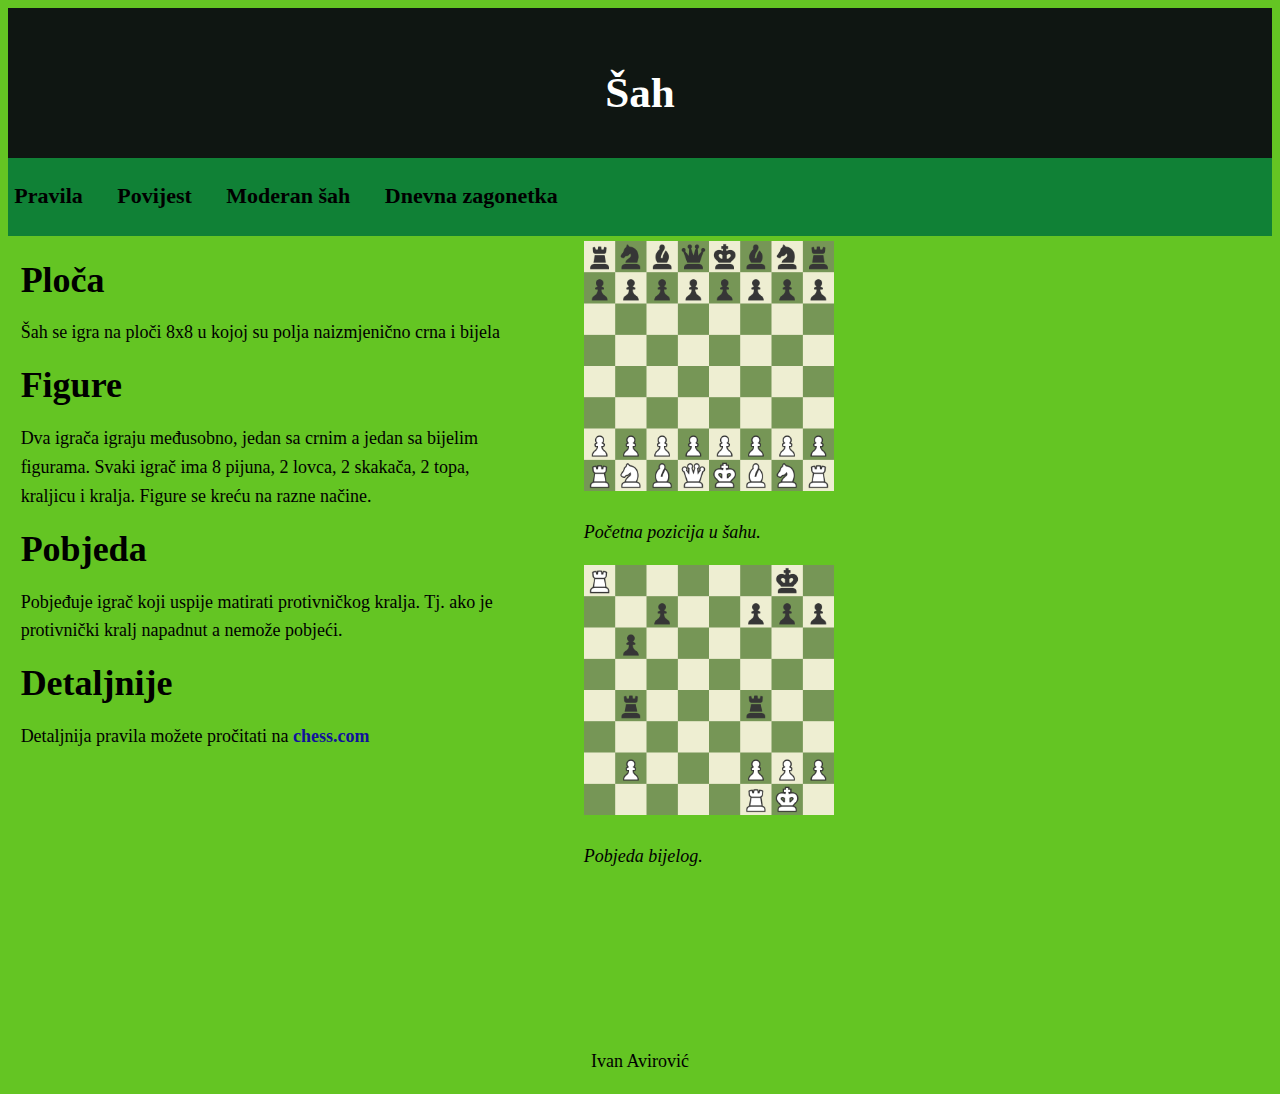
<file: Website/index.html>
<!DOCTYPE html>
<html lang="hr">
  <head>
    <meta charset="utf-8" />
    <title>Šah</title>
    <link rel="stylesheet" type="text/css" href="style.css" />
  </head>


  <body>
    <header id="main-header">
      <div class="container" id="con2">
        <h1>Šah</h1>
      </div> 
    </header>

    <nav id="navigation">
      <ul>
        <li><a href="index.html">Pravila</a></li>
        <li><a href="povijest.html">Povijest</a></li>
        <li><a href="moderno.html">Moderan šah</a></li>
        <li><a href="zagonetka.html">Dnevna zagonetka</a></li>
      </ul>
    </nav>

    <div class="container" id="sadrzaj">
      <div id="left">
        <h1>Ploča</h1>
        <section>
          <div>
            <p>
            Šah se igra na ploči 8x8 u kojoj su polja naizmjenično crna i bijela
            </p>
          </div>
        </section>
        <h1>Figure</h1>
        <section>
          <div>
            <p>
            Dva igrača igraju međusobno, jedan sa crnim a jedan sa bijelim figurama. Svaki igrač ima 8 pijuna, 2 lovca, 2 skakača, 2 topa, kraljicu i kralja. Figure se kreću na razne načine.
            </p>
          </div>
        </section>
        <h1>Pobjeda</h1>
        <section>
          <div>
            <p>
            Pobjeđuje igrač koji uspije matirati protivničkog kralja. Tj. ako je protivnički kralj napadnut a nemože pobjeći.    
            </p>
          </div>
        </section>
        <h1>Detaljnije</h1>
        <section>
          <div>
            <p>
            Detaljnija pravila možete pročitati na <a href="https://www.chess.com/hr/sah-pravila"> chess.com </a>    
            </p>
          </div>
        </section>
      </div>
      <div id="right">
        <aside id="sidebar">
          <img id="foto-side" src="slike/pocetna.jpeg", width="250" height="250">
          <p style="text-align:left">
          <cite> Početna pozicija u šahu. </cite>
          </p>
          <img id="foto-side" src="slike/mat.jpeg", width="250" height="250">
          <p style="text-align:left">
          <cite> Pobjeda bijelog. </cite>
          </p>
        </aside>
      </div>
    </div>
    <footer id="main-footer">
      <p>
      Ivan Avirović
      </p>
    </footer>

  </body>
</html>
</file>
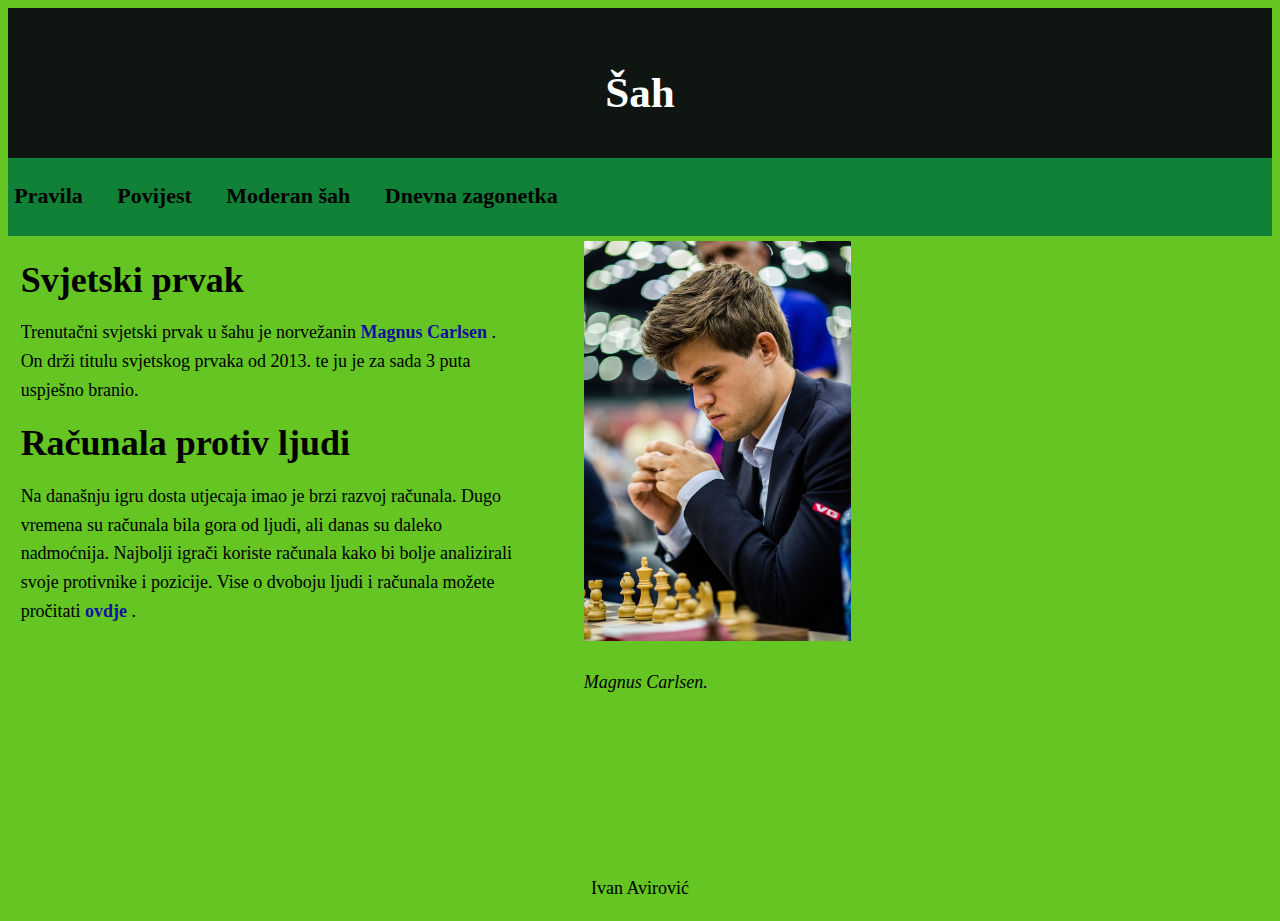
<file: Website/moderno.html>
<!DOCTYPE html>
<html lang="hr">
  <head>
    <meta charset="utf-8" />
    <title>Šah</title>
    <link rel="stylesheet" type="text/css" href="style.css" />
  </head>


  <body>
    <header id="main-header">
      <div class="container" id="con2">
        <h1>Šah</h1>
      </div> 
    </header>

    <nav id="navigation">
      <ul>
        <li><a href="index.html">Pravila</a></li>
        <li><a href="povijest.html">Povijest</a></li>
        <li><a href="moderno.html">Moderan šah</a></li>
        <li><a href="zagonetka.html">Dnevna zagonetka</a></li>
      </ul>
    </nav>

    <div class="container" id="sadrzaj">
      <div id="left">
        <h1>Svjetski prvak</h1>
        <section>
          <div>
            <p>
            Trenutačni svjetski prvak u šahu je norvežanin <a href="https://en.wikipedia.org/wiki/Magnus_Carlsen"> Magnus Carlsen </a>. On drži titulu svjetskog prvaka od 2013. te ju je za sada 3 puta uspješno branio.
            </p>
          </div>
        </section>
        <h1>Računala protiv ljudi</h1>
        <section>
          <div>
            <p>
            Na današnju igru dosta utjecaja imao je brzi razvoj računala. Dugo vremena su računala bila gora od ljudi, ali danas su daleko nadmoćnija. Najbolji igrači koriste računala kako bi bolje analizirali svoje protivnike i pozicije. Vise o dvoboju ljudi i računala možete pročitati <a href="https://en.wikipedia.org/wiki/Human%E2%80%93computer_chess_matches"> ovdje </a>.
            </p>
          </div>
        </section>
      </div>
      <div id="right">
        <aside id="sidebar">
          <img id="foto-side" src="slike/magnus.jpg", width="300" height="400">
          <p style="text-align:left">
          <cite> Magnus Carlsen. </cite>
          </p>
        </aside>
      </div>
    </div>
    <footer id="main-footer">
      <p>
      Ivan Avirović
      </p>
    </footer>

  </body>
</html>
</file>
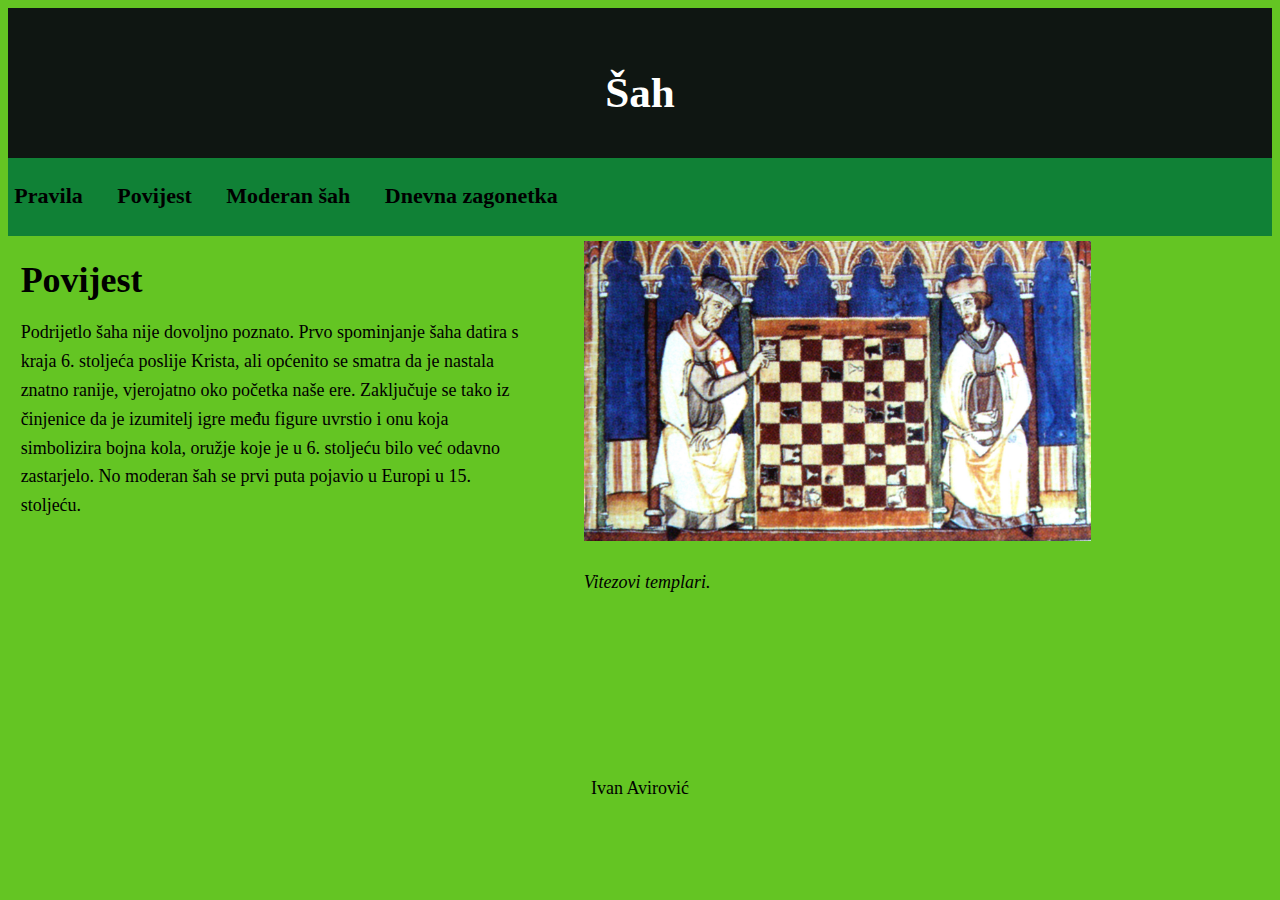
<file: Website/povijest.html>
<!DOCTYPE html>
<html lang="hr">
  <head>
    <meta charset="utf-8" />
    <title>Šah</title>
    <link rel="stylesheet" type="text/css" href="style.css" />
  </head>


  <body>
    <header id="main-header">
      <div class="container" id="con2">
        <h1>Šah</h1>
      </div> 
    </header>

    <nav id="navigation">
      <ul>
        <li><a href="index.html">Pravila</a></li>
        <li><a href="povijest.html">Povijest</a></li>
        <li><a href="moderno.html">Moderan šah</a></li>
        <li><a href="zagonetka.html">Dnevna zagonetka</a></li>
      </ul>
    </nav>

    <div class="container" id="sadrzaj">
      <div id="left">
        <h1>Povijest</h1>
        <section>
          <div>
            <p>
              Podrijetlo šaha nije dovoljno poznato. Prvo spominjanje šaha datira s kraja 6. stoljeća poslije Krista, ali općenito se smatra da je nastala znatno ranije, vjerojatno oko početka naše ere. Zaključuje se tako iz činjenice da je izumitelj igre među figure uvrstio i onu koja simbolizira bojna kola, oružje koje je u 6. stoljeću bilo već odavno zastarjelo. No moderan šah se prvi puta pojavio u Europi u 15. stoljeću.
            </p>
          </div>
        </section>
      </div>
      <div id="right">
        <aside id="sidebar">
          <img id="foto-side" src="slike/povijest.jpg", width="300" height="300">
          <p style="text-align:left">
          <cite> Vitezovi templari. </cite>
          </p>
        </aside>
      </div>
    </div>
    <footer id="main-footer">
      <p>
      Ivan Avirović
      </p>
    </footer>

  </body>
</html>
</file>
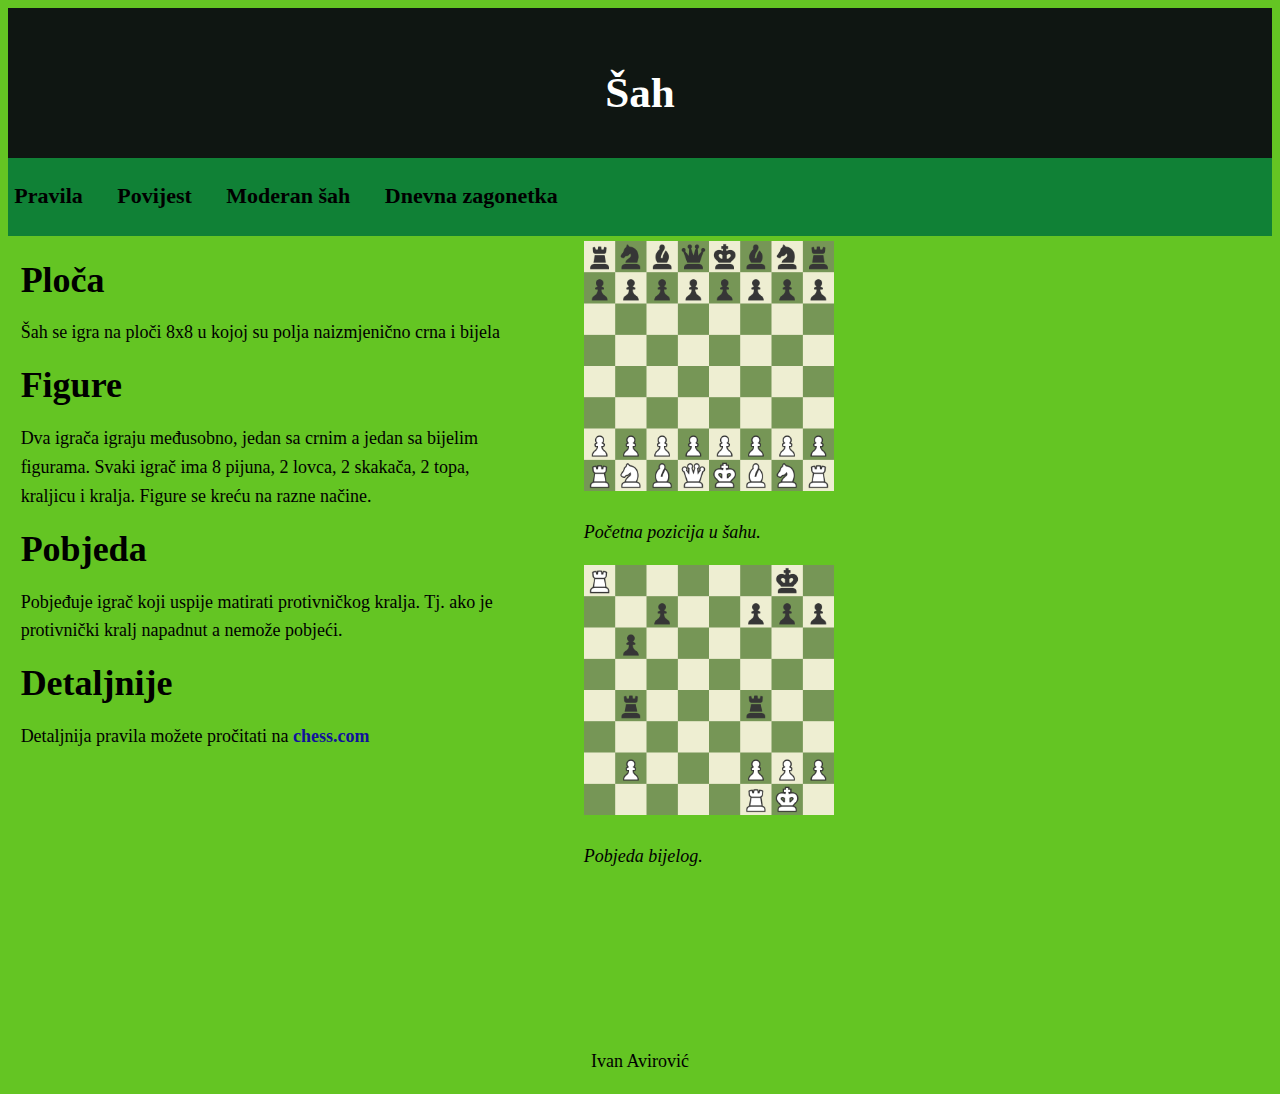
<file: Website/sah.html>
<!DOCTYPE html>
<html lang="hr">
  <head>
    <meta charset="utf-8" />
    <title>Šah</title>
    <link rel="stylesheet" type="text/css" href="style.css" />
  </head>


  <body>
    <header id="main-header">
      <div class="container" id="con2">
        <h1>Šah</h1>
      </div> 
    </header>

    <nav id="navigation">
      <ul>
        <li><a href="sah.html">Pravila</a></li>
        <li><a href="povijest.html">Povijest</a></li>
        <li><a href="moderno.html">Moderan šah</a></li>
        <li><a href="zagonetka.html">Dnevna zagonetka</a></li>
      </ul>
    </nav>

    <div class="container" id="sadrzaj">
      <div id="left">
        <h1>Ploča</h1>
        <section>
          <div>
            <p>
            Šah se igra na ploči 8x8 u kojoj su polja naizmjenično crna i bijela
            </p>
          </div>
        </section>
        <h1>Figure</h1>
        <section>
          <div>
            <p>
            Dva igrača igraju međusobno, jedan sa crnim a jedan sa bijelim figurama. Svaki igrač ima 8 pijuna, 2 lovca, 2 skakača, 2 topa, kraljicu i kralja. Figure se kreću na razne načine.
            </p>
          </div>
        </section>
        <h1>Pobjeda</h1>
        <section>
          <div>
            <p>
            Pobjeđuje igrač koji uspije matirati protivničkog kralja. Tj. ako je protivnički kralj napadnut a nemože pobjeći.    
            </p>
          </div>
        </section>
        <h1>Detaljnije</h1>
        <section>
          <div>
            <p>
            Detaljnija pravila možete pročitati na <a href="https://www.chess.com/hr/sah-pravila"> chess.com </a>    
            </p>
          </div>
        </section>
      </div>
      <div id="right">
        <aside id="sidebar">
          <img id="foto-side" src="slike/pocetna.jpeg", width="250" height="250">
          <p style="text-align:left">
          <cite> Početna pozicija u šahu. </cite>
          </p>
          <img id="foto-side" src="slike/mat.jpeg", width="250" height="250">
          <p style="text-align:left">
          <cite> Pobjeda bijelog. </cite>
          </p>
        </aside>
      </div>
    </div>
    <footer id="main-footer">
      <p>
      Ivan Avirović
      </p>
    </footer>

  </body>
</html>
</file>
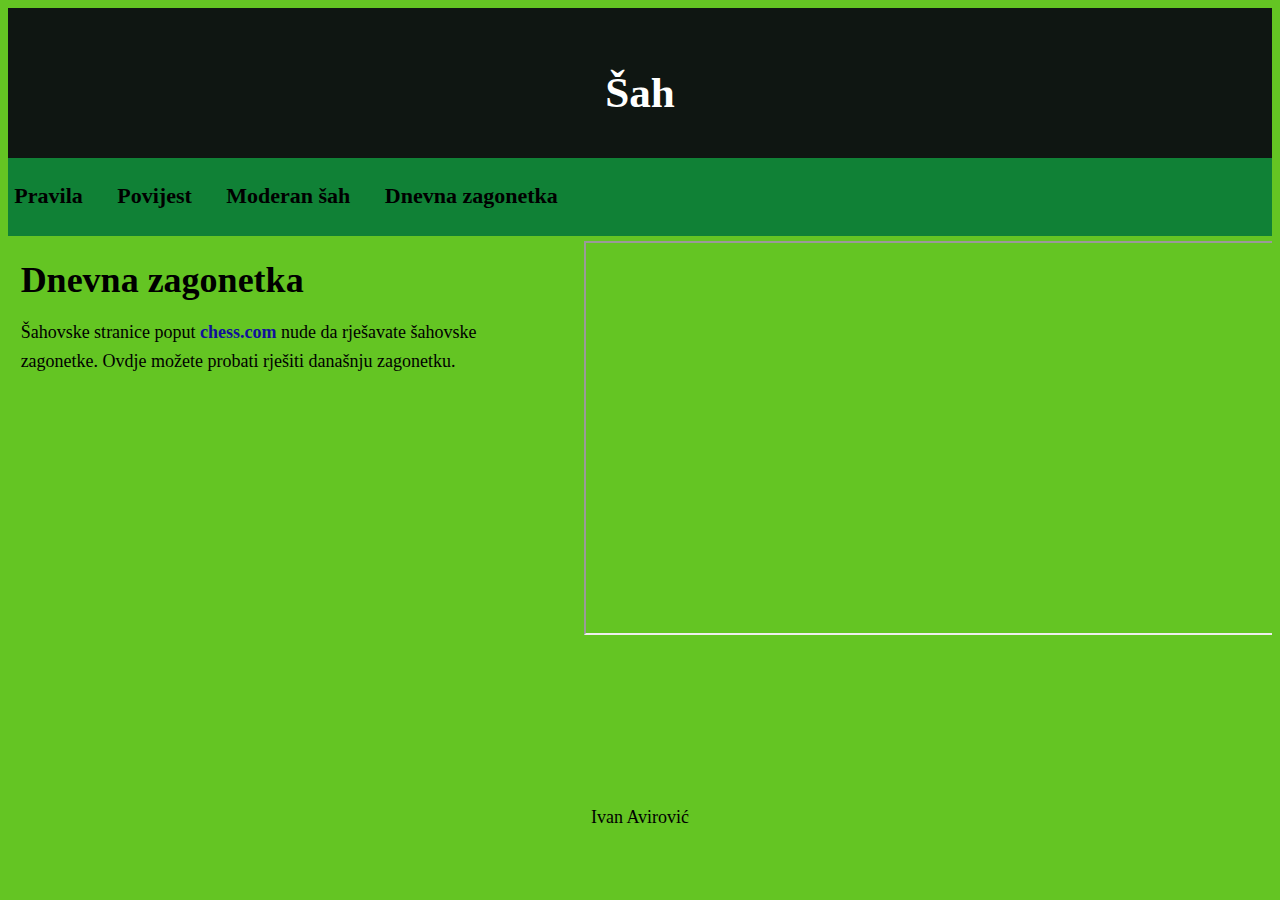
<file: Website/zagonetka.html>
<!DOCTYPE html>
<html lang="hr">
  <head>
    <meta charset="utf-8" />
    <title>Šah</title>
    <link rel="stylesheet" type="text/css" href="style.css" />
  </head>


  <body>
    <header id="main-header">
        <div class="container" id="con2">
          <h1>Šah</h1>
        </div> 
      </header>

    <nav id="navigation">
      <ul>
        <li><a href="index.html">Pravila</a></li>
        <li><a href="povijest.html">Povijest</a></li>
        <li><a href="moderno.html">Moderan šah</a></li>
        <li><a href="zagonetka.html">Dnevna zagonetka</a></li>
      </ul>
    </nav>

    <div class="container" id="sadrzaj">
      <div id="left">
        <h1>Dnevna zagonetka</h1>
        <section>
          <div>
            <p>
            Šahovske stranice poput <a href="https://www.chess.com/hr/sah-pravila"> chess.com </a> nude da rješavate šahovske zagonetke. Ovdje možete probati rješiti današnju zagonetku.
            </p>
          </div>
        </section>
      </div>
      <div id="right">
        <aside id="sidebar">
          <iframe src="https://www.chess.com/daily_puzzle" style="width: 1000px; height: 390px;"></iframe>
        </aside>
      </div>
    </div>
    <footer id="main-footer">
        <p>
        Ivan Avirović
        </p>
    </footer>

  </body>
</html>
</file>
<file: Website/style.css>
body{
  background-color: rgb(100, 197, 35);
  font-size:18px;
  line-height:1.6em;
  margin: 5;
}

.container{
  width:99%;
  margin:auto;
  margin-top: 5px;
  overflow:hidden;
  display: inline-block;
}

#main-header{
  min-height:150px;
  position:relative;
  padding: 0;
  margin: 0;
  background-color: rgb(15, 22, 18);
}

#main-header #con2{
  position: absolute;
  top:25%;
  text-align: center;
  width: 100%;
  color: white;
  font-size:120%;
}

#main-header img{
  width:500px;
  height:250px;
}

#navigation{
  background-color: rgb(16, 129, 54);
  color: black;
  padding: 0.5%;
  margin-left: 0;
}

#navigation ul{
  list-style: none;
  padding:0;
}

#navigation li{
  display:inline;
}

#navigation a{
  color: #000;
  text-decoration: none;
  font-size:22px;
  padding-right:30px;
}

#sadrzaj{
  margin-left: 1%;
}

#left{
  box-sizing: border-box;
  width: 40%;
  float: left;
}

#right{
  box-sizing: border-box;
  width: 55%;
  float: right;
}

#sidebar{
  float:right;
  width:100%;
  box-sizing: border-box;
}

#foto-side{
  width:auto;
}

#main-footer{
  text-align: center;
  margin-top:150px;
}

a {
  color: #11119b;
  font-weight: bold;
  background-color: transparent;
  text-decoration: none;
}
</file>
